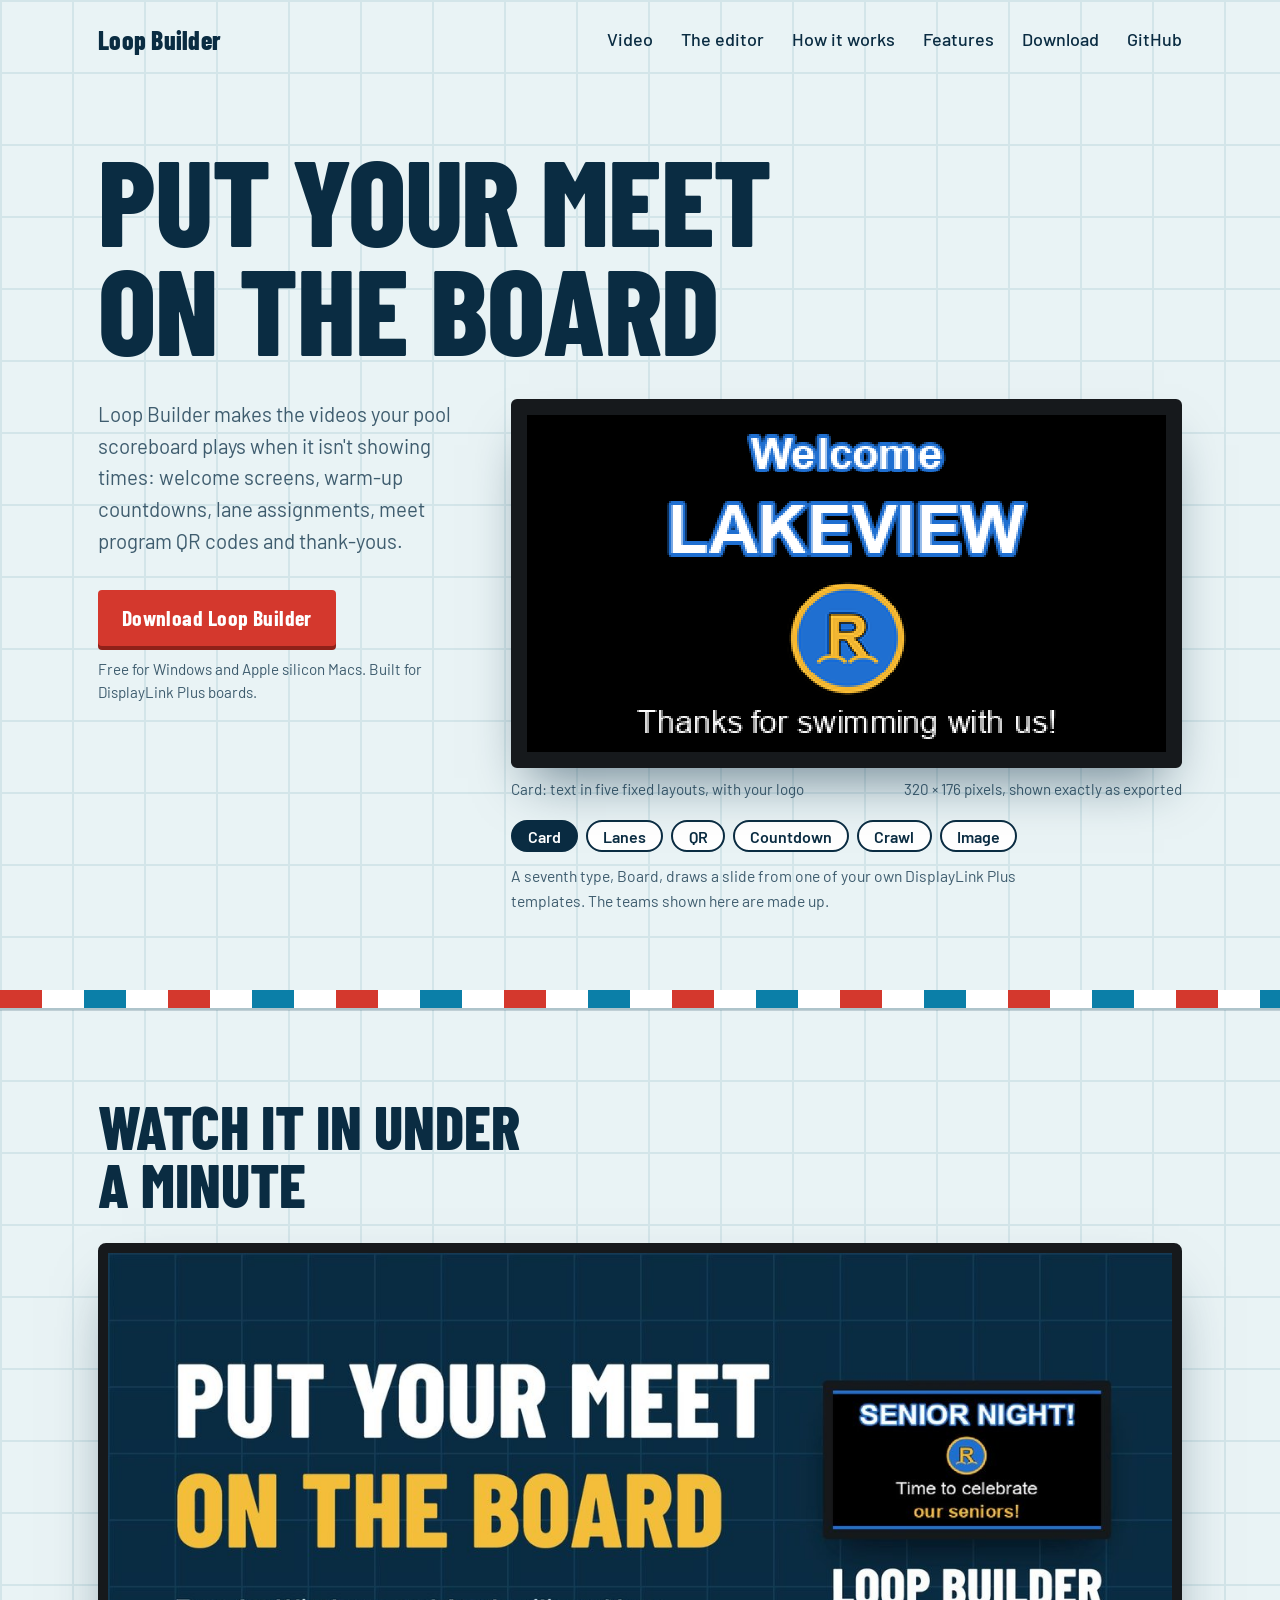
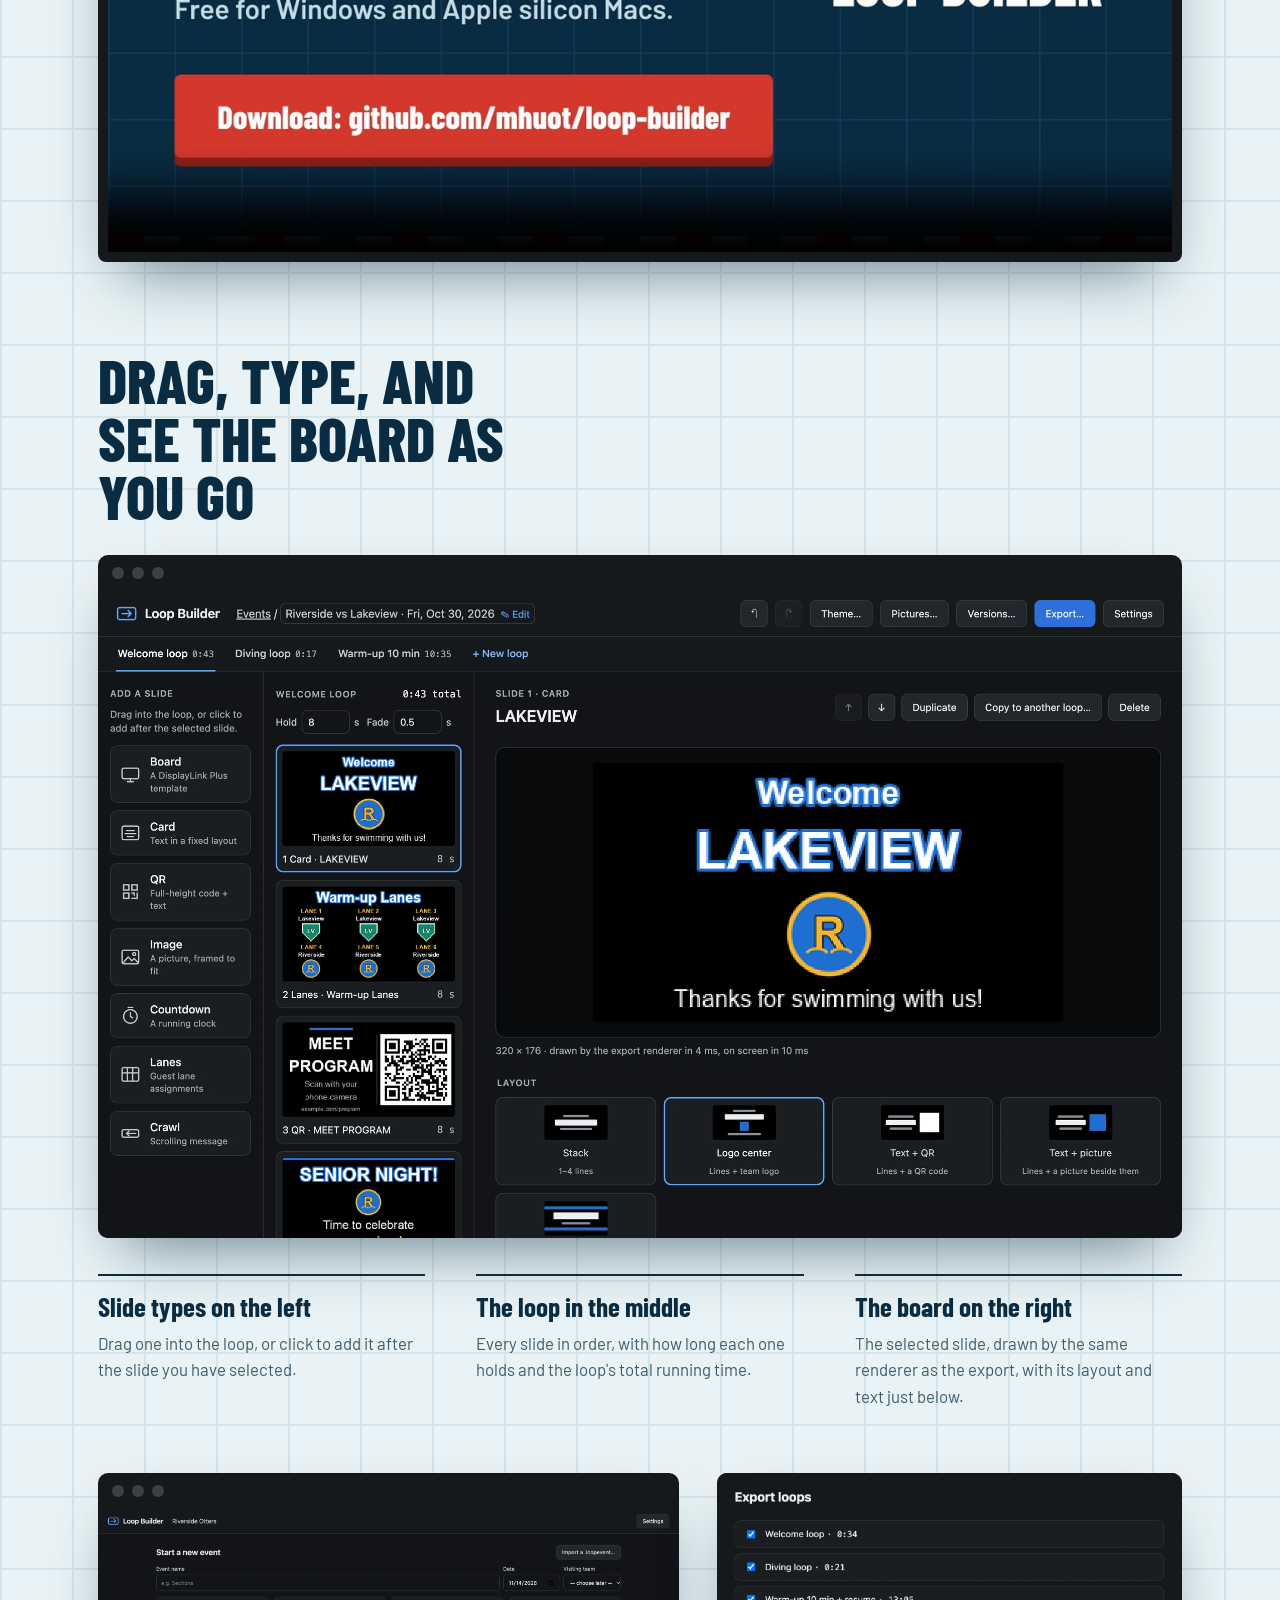
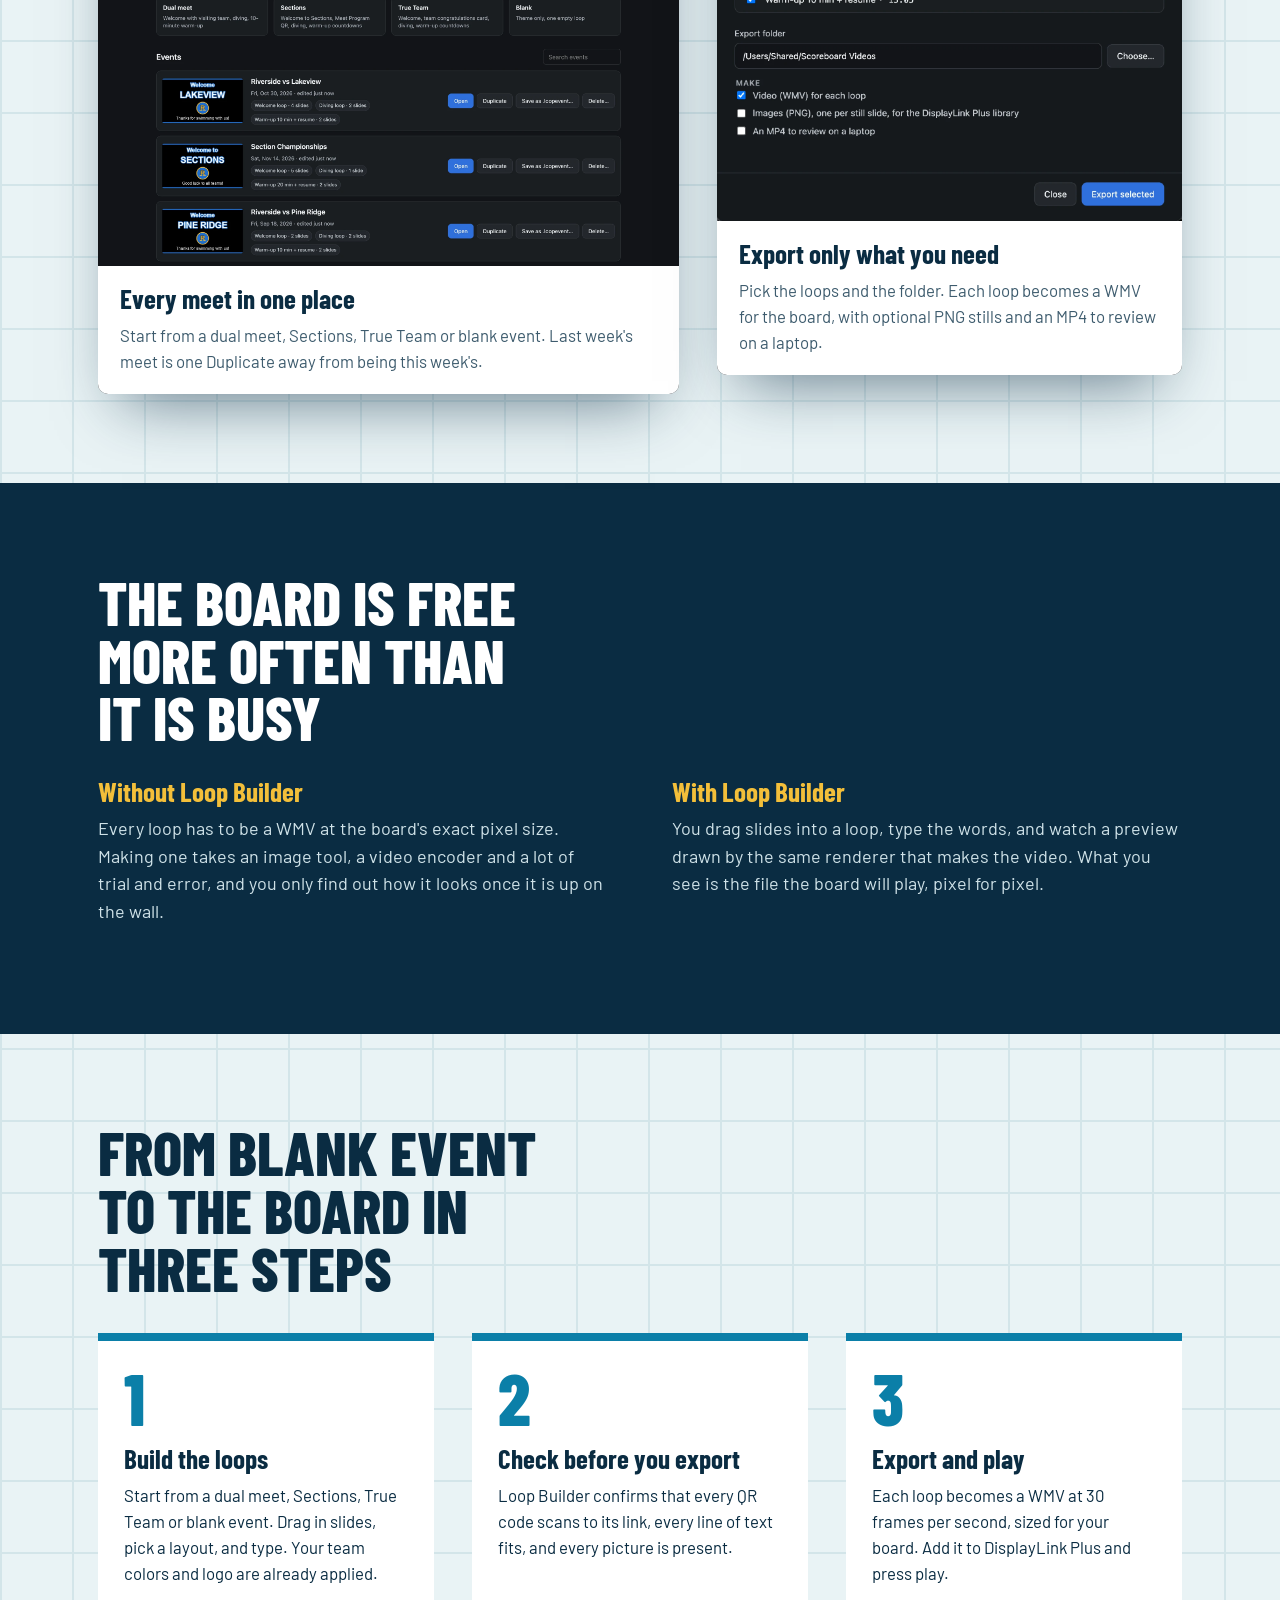
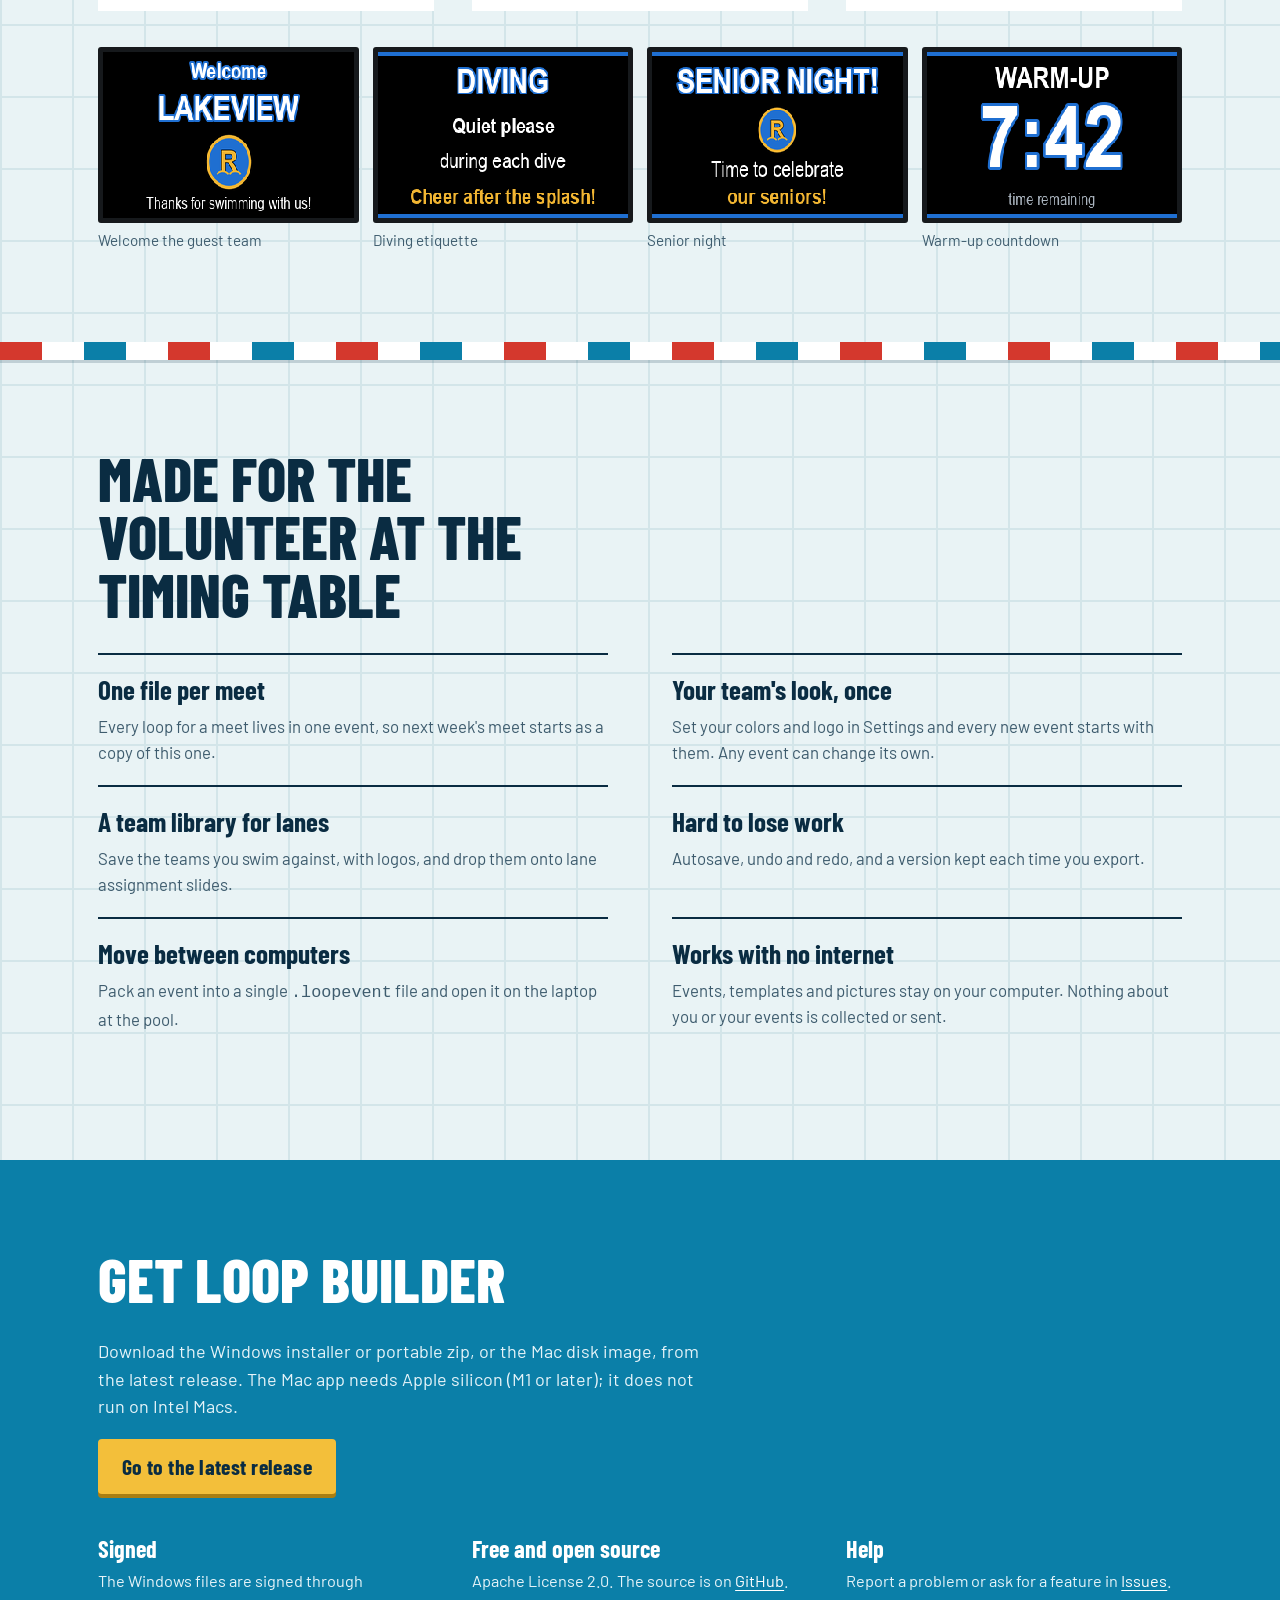
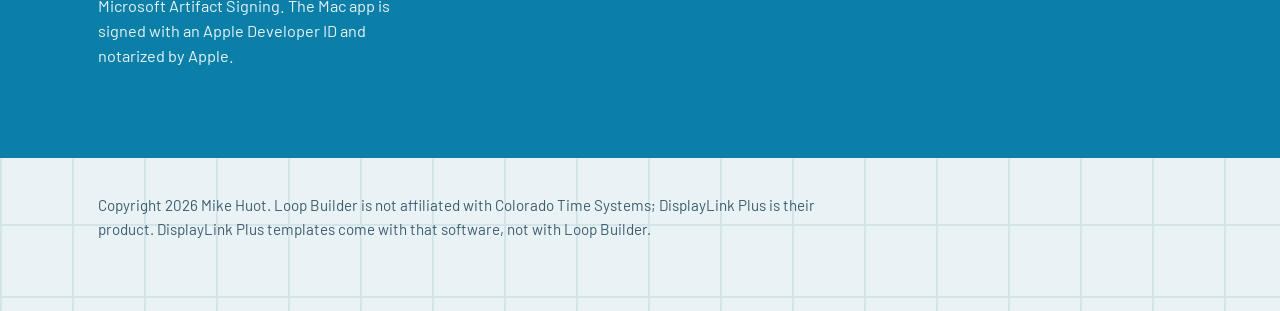
<file: docs/index.html>
<!doctype html>
<html lang="en">
<head>
<meta charset="utf-8">
<meta name="viewport" content="width=device-width, initial-scale=1">
<title>Loop Builder: video loops for swim scoreboards</title>
<meta name="description" content="Loop Builder makes the welcome screens, countdowns, lane assignments and QR slides that play on a DisplayLink Plus swim scoreboard. Free, for Windows and Apple silicon Macs.">
<link rel="preconnect" href="https://fonts.googleapis.com">
<link rel="preconnect" href="https://fonts.gstatic.com" crossorigin>
<link href="https://fonts.googleapis.com/css2?family=Barlow+Condensed:wght@500;700;800&family=Barlow:wght@400;500;600&display=swap" rel="stylesheet">
<style>
  :root {
    --tile: #e9f3f5;
    --grout: #d3e5e9;
    --water: #0b7fa8;
    --deep: #0a2c42;
    --rope: #d4382d;
    --buoy: #f3bf3a;
    --paper: #ffffff;
    --ink: #0a2c42;
    --ink-soft: #3e5c6e;
    --display: "Barlow Condensed", "Arial Narrow", sans-serif;
    --body: "Barlow", "Helvetica Neue", Arial, sans-serif;
    --measure: 62ch;
    --gutter: clamp(16px, 4vw, 48px);
  }
  * { box-sizing: border-box; }
  html { scroll-behavior: smooth; }
  body {
    margin: 0;
    font-family: var(--body);
    font-size: 1.125rem;
    line-height: 1.55;
    color: var(--ink);
    background-color: var(--tile);
    /* pool tile: a square grid of grout lines */
    background-image:
      linear-gradient(var(--grout) 2px, transparent 2px),
      linear-gradient(90deg, var(--grout) 2px, transparent 2px);
    background-size: 72px 72px;
  }
  a { color: var(--water); text-underline-offset: 0.18em; }
  a:focus-visible, button:focus-visible { outline: 3px solid var(--rope); outline-offset: 3px; }
  .wrap { max-width: 1180px; margin: 0 auto; padding: 0 var(--gutter); }

  /* ---------- top bar ---------- */
  .top { display: flex; align-items: center; justify-content: space-between; gap: 16px; padding: 20px 0; }
  .name { font-family: var(--display); font-weight: 800; font-size: 1.6rem; letter-spacing: 0.01em; color: var(--deep); text-decoration: none; }
  .top nav { display: flex; gap: clamp(12px, 2.5vw, 28px); font-weight: 500; }
  .top nav a { color: var(--deep); text-decoration: none; }
  .top nav a:hover { text-decoration: underline; }

  /* ---------- hero ---------- */
  .hero { padding: clamp(24px, 5vw, 64px) 0 clamp(40px, 6vw, 80px); }
  .hero h1 {
    font-family: var(--display);
    font-weight: 800;
    font-size: clamp(3.2rem, 9.5vw, 8rem);
    line-height: 0.9;
    letter-spacing: -0.01em;
    text-transform: uppercase;
    margin: 0 0 0.3em;
    color: var(--deep);
    max-width: 14ch;
  }
  .hero .lede { max-width: 46ch; font-size: clamp(1.15rem, 1.6vw, 1.4rem); margin: 0 0 1.6em; color: var(--ink-soft); }
  .hero-grid { display: grid; grid-template-columns: minmax(0, 0.7fr) minmax(0, 1.3fr); gap: clamp(24px, 4vw, 56px); align-items: start; }
  .actions { display: flex; flex-wrap: wrap; gap: 12px 20px; align-items: center; }
  .btn {
    display: inline-block; font-family: var(--display); font-weight: 700; font-size: 1.35rem; letter-spacing: 0.02em;
    padding: 0.5em 1.1em; background: var(--rope); color: #fff; text-decoration: none; border-radius: 4px;
    box-shadow: 0 4px 0 #8f2119;
  }
  .btn:hover { background: #bf2f25; }
  .btn:active { transform: translateY(2px); box-shadow: 0 2px 0 #8f2119; }
  .actions small { font-size: 0.95rem; color: var(--ink-soft); }

  /* ---------- the board ---------- */
  .board-mount { position: relative; }
  .board {
    position: relative;
    background: #000;
    border: clamp(8px, 1.4vw, 16px) solid #16191c;
    border-radius: 6px;
    box-shadow: 0 2px 0 #2c3136 inset, 0 28px 50px -18px rgba(10, 44, 66, 0.55);
    aspect-ratio: 320 / 176;
    overflow: hidden;
  }
  .board img {
    position: absolute; inset: 0; width: 100%; height: 100%;
    image-rendering: pixelated;
    opacity: 0; transition: opacity 0.5s ease;
  }
  .board img.on { opacity: 1; }
  /* LED pitch: one dark ring per board pixel */
  .board::after {
    content: ""; position: absolute; inset: 0; pointer-events: none;
    background-image: radial-gradient(circle, transparent 52%, rgba(0, 0, 0, 0.5) 78%);
    background-size: calc(100% / 320) calc(100% / 176);
  }
  .board-caption { display: flex; justify-content: space-between; gap: 12px; margin-top: 10px; font-size: 0.95rem; color: var(--ink-soft); }

  .types { list-style: none; display: flex; flex-wrap: wrap; gap: 8px; padding: 0; margin: 18px 0 0; }
  .types button {
    font: 600 1rem var(--body); color: var(--deep); background: var(--paper);
    border: 2px solid var(--deep); border-radius: 999px; padding: 0.3em 0.95em; cursor: pointer;
  }
  .types button[aria-pressed="true"] { background: var(--deep); color: #fff; }
  .types-note { margin: 12px 0 0; font-size: 0.98rem; color: var(--ink-soft); max-width: 60ch; }

  /* ---------- lane rope divider ---------- */
  .rope {
    height: 18px; border: 0; margin: 0;
    background: repeating-linear-gradient(90deg,
      var(--rope) 0 42px, #fff 42px 84px, var(--water) 84px 126px, #fff 126px 168px);
    box-shadow: 0 3px 0 rgba(10, 44, 66, 0.18);
  }

  /* ---------- sections ---------- */
  section { padding: clamp(48px, 7vw, 96px) 0; }
  h2 {
    font-family: var(--display); font-weight: 800; text-transform: uppercase;
    font-size: clamp(2.2rem, 5vw, 3.8rem); line-height: 0.95; margin: 0 0 0.5em; color: var(--deep);
    max-width: 16ch;
  }
  h3 { font-family: var(--display); font-weight: 700; font-size: 1.7rem; line-height: 1.1; margin: 0 0 0.3em; }
  p { margin: 0 0 1em; max-width: var(--measure); }

  .watch { padding-bottom: 0; }
  .promo { display: block; width: 100%; height: auto; margin-top: 1.5em; background: #000; border: 10px solid #16191c; border-radius: 8px; box-shadow: 0 30px 60px -24px rgba(10, 44, 66, 0.6); }
  .window { margin: 1.5em 0 0; background: #16191c; border-radius: 10px; overflow: hidden; box-shadow: 0 30px 60px -24px rgba(10, 44, 66, 0.6); }
  .window-bar { display: flex; gap: 8px; padding: 12px 14px; }
  .window-bar span { width: 12px; height: 12px; border-radius: 50%; background: #3a4046; }
  .window img { display: block; width: 100%; height: auto; }
  .callouts { list-style: none; padding: 0; margin: 2em 0 0; display: grid; grid-template-columns: repeat(3, minmax(0, 1fr)); gap: clamp(20px, 4vw, 56px); }
  .callouts li { border-top: 2px solid var(--deep); padding-top: 16px; }
  .callouts p { margin: 0; font-size: 1.05rem; color: var(--ink-soft); }

  .more-ui { display: grid; grid-template-columns: minmax(0, 1.25fr) minmax(0, 1fr); gap: clamp(20px, 3vw, 40px); align-items: start; margin-top: clamp(32px, 5vw, 64px); }
  .more-ui .window { margin: 0; }
  .more-ui figcaption { background: var(--paper); padding: 18px 22px 20px; }
  .more-ui figcaption p { margin: 0; font-size: 1.05rem; color: var(--ink-soft); }

  .why { background: var(--deep); color: #e3f0f4; }
  .why h2 { color: #fff; }
  .why .cols { display: grid; grid-template-columns: repeat(2, minmax(0, 1fr)); gap: clamp(24px, 5vw, 72px); }
  .why h3 { color: var(--buoy); }
  .why p { color: #cfe2e8; }

  .steps { list-style: none; counter-reset: step; padding: 0; margin: 2em 0 0; display: grid; grid-template-columns: repeat(3, minmax(0, 1fr)); gap: clamp(20px, 3vw, 40px); }
  .steps li { counter-increment: step; background: var(--paper); padding: 28px 26px 24px; border-top: 8px solid var(--water); }
  .steps li::before {
    content: counter(step); display: block; font-family: var(--display); font-weight: 800;
    font-size: 4.5rem; line-height: 0.8; color: var(--water); margin-bottom: 0.25em;
  }
  .steps p { font-size: 1.05rem; margin: 0; }

  .facts { display: grid; grid-template-columns: repeat(2, minmax(0, 1fr)); gap: 0 clamp(24px, 5vw, 72px); margin-top: 1.5em; padding: 0; list-style: none; }
  .facts li { padding: 20px 0; border-top: 2px solid var(--deep); }
  .facts p { margin: 0; font-size: 1.05rem; color: var(--ink-soft); }

  .strip { display: grid; grid-template-columns: repeat(4, minmax(0, 1fr)); gap: 14px; margin-top: 2em; }
  .strip figure { margin: 0; }
  .strip img { display: block; width: 100%; image-rendering: pixelated; border: 5px solid #16191c; border-radius: 3px; background: #000; }
  .strip figcaption { font-size: 0.95rem; margin-top: 6px; color: var(--ink-soft); }

  .get { background: var(--water); color: #fff; }
  .get h2 { color: #fff; }
  .get p { color: #e6f4f9; }
  .get a { color: #fff; }
  .get .btn { background: var(--buoy); color: var(--deep); box-shadow: 0 4px 0 #a97e12; }
  .get .btn:hover { background: #f7cb57; }
  .get dl { display: grid; grid-template-columns: repeat(3, minmax(0, 1fr)); gap: clamp(16px, 3vw, 40px); margin: 2em 0 0; }
  .get dt { font-family: var(--display); font-weight: 700; font-size: 1.5rem; }
  .get dd { margin: 0; color: #e6f4f9; font-size: 1.02rem; }

  footer { padding: 36px 0 56px; font-size: 0.95rem; color: var(--ink-soft); }
  footer p { max-width: 80ch; }

  @media (max-width: 860px) {
    .hero-grid, .why .cols, .steps, .facts, .get dl, .callouts, .more-ui { grid-template-columns: 1fr; }
    .strip { grid-template-columns: repeat(2, minmax(0, 1fr)); }
    .top nav a.optional { display: none; }
  }
  @media (prefers-reduced-motion: reduce) {
    html { scroll-behavior: auto; }
    .board img { transition: none; }
  }
</style>
</head>
<body>

<div class="wrap">
  <header class="top">
    <a class="name" href="#top">Loop Builder</a>
    <nav aria-label="Page">
      <a class="optional" href="#watch">Video</a>
      <a class="optional" href="#editor">The editor</a>
      <a class="optional" href="#how">How it works</a>
      <a class="optional" href="#features">Features</a>
      <a href="#get">Download</a>
      <a href="https://github.com/mhuot/loop-builder">GitHub</a>
    </nav>
  </header>

  <main id="top">
    <div class="hero">
      <h1>Put your meet on the board</h1>
      <div class="hero-grid">
        <div>
          <p class="lede">Loop Builder makes the videos your pool scoreboard plays when it isn't showing times: welcome screens, warm-up countdowns, lane assignments, meet program QR codes and thank-yous.</p>
          <div class="actions">
            <a class="btn" href="#get">Download Loop Builder</a>
            <small>Free for Windows and Apple silicon Macs. Built for DisplayLink Plus boards.</small>
          </div>
        </div>

        <div class="board-mount">
          <div class="board" id="board" role="img" aria-label="A scoreboard playing slides made with Loop Builder">
            <img src="shots/card.png" alt="" class="on" data-type="card">
            <img src="shots/lanes.png" alt="" data-type="lanes">
            <img src="shots/qr.png" alt="" data-type="qr">
            <img src="shots/countdown.webp" alt="" data-type="countdown">
            <img src="shots/crawl.webp" alt="" data-type="crawl">
            <img src="shots/image.png" alt="" data-type="image">
          </div>
          <div class="board-caption">
            <span id="caption">Card: text in five fixed layouts, with your logo</span>
            <span>320 × 176 pixels, shown exactly as exported</span>
          </div>
          <ul class="types" aria-label="Slide types">
            <li><button type="button" aria-pressed="true" data-show="card" data-caption="Card: text in five fixed layouts, with your logo">Card</button></li>
            <li><button type="button" aria-pressed="false" data-show="lanes" data-caption="Lanes: guest teams by lane, from your team library">Lanes</button></li>
            <li><button type="button" aria-pressed="false" data-show="qr" data-caption="QR: checked to make sure it scans to your link">QR</button></li>
            <li><button type="button" aria-pressed="false" data-show="countdown" data-caption="Countdown: warm-ups and breaks, to the second">Countdown</button></li>
            <li><button type="button" aria-pressed="false" data-show="crawl" data-caption="Crawl: a message that scrolls across the board">Crawl</button></li>
            <li><button type="button" aria-pressed="false" data-show="image" data-caption="Image: any picture, framed to fit, with an optional pan">Image</button></li>
          </ul>
          <p class="types-note">A seventh type, Board, draws a slide from one of your own DisplayLink Plus templates. The teams shown here are made up.</p>
        </div>
      </div>
    </div>
  </main>
</div>

<hr class="rope" aria-hidden="true">

<section class="watch" id="watch">
  <div class="wrap">
    <h2>Watch it in under a minute</h2>
    <video class="promo" controls preload="none" poster="shots/promo-poster.jpg" width="1920" height="1080">
      <source src="loop-builder-promo.mp4" type="video/mp4">
      <a href="loop-builder-promo.mp4">Download the video (MP4)</a>
    </video>
  </div>
</section>

<section class="editor" id="editor">
  <div class="wrap">
    <h2>Drag, type, and see the board as you go</h2>
    <figure class="window">
      <div class="window-bar" aria-hidden="true"><span></span><span></span><span></span></div>
      <img src="shots/editor.webp" width="2160" height="1290" alt="The Loop Builder editor: slide types on the left, the loop's slides in the middle, and a large preview of the selected welcome slide with its layout choices on the right.">
    </figure>
    <ul class="callouts">
      <li><h3>Slide types on the left</h3><p>Drag one into the loop, or click to add it after the slide you have selected.</p></li>
      <li><h3>The loop in the middle</h3><p>Every slide in order, with how long each one holds and the loop's total running time.</p></li>
      <li><h3>The board on the right</h3><p>The selected slide, drawn by the same renderer as the export, with its layout and text just below.</p></li>
    </ul>
    <div class="more-ui">
      <figure class="window">
        <div class="window-bar" aria-hidden="true"><span></span><span></span><span></span></div>
        <img src="shots/home.webp" width="2160" height="1328" loading="lazy" alt="The events home: four starters (Dual meet, Sections, True Team and Blank) above a list of three saved events, each with a thumbnail, its loops and Open, Duplicate, Save and Delete buttons.">
        <figcaption><h3>Every meet in one place</h3><p>Start from a dual meet, Sections, True Team or blank event. Last week's meet is one Duplicate away from being this week's.</p></figcaption>
      </figure>
      <figure class="window">
        <img src="shots/export.webp" width="1433" height="1073" loading="lazy" alt="The Export loops dialog: three loops ticked with their running times, an export folder, and choices to make a WMV video for each loop, PNG images of still slides, and an MP4 to review.">
        <figcaption><h3>Export only what you need</h3><p>Pick the loops and the folder. Each loop becomes a WMV for the board, with optional PNG stills and an MP4 to review on a laptop.</p></figcaption>
      </figure>
    </div>
  </div>
</section>

<section class="why">
  <div class="wrap">
    <h2>The board is free more often than it is busy</h2>
    <div class="cols">
      <div>
        <h3>Without Loop Builder</h3>
        <p>Every loop has to be a WMV at the board's exact pixel size. Making one takes an image tool, a video encoder and a lot of trial and error, and you only find out how it looks once it is up on the wall.</p>
      </div>
      <div>
        <h3>With Loop Builder</h3>
        <p>You drag slides into a loop, type the words, and watch a preview drawn by the same renderer that makes the video. What you see is the file the board will play, pixel for pixel.</p>
      </div>
    </div>
  </div>
</section>

<section id="how">
  <div class="wrap">
    <h2>From blank event to the board in three steps</h2>
    <ol class="steps">
      <li>
        <h3>Build the loops</h3>
        <p>Start from a dual meet, Sections, True Team or blank event. Drag in slides, pick a layout, and type. Your team colors and logo are already applied.</p>
      </li>
      <li>
        <h3>Check before you export</h3>
        <p>Loop Builder confirms that every QR code scans to its link, every line of text fits, and every picture is present.</p>
      </li>
      <li>
        <h3>Export and play</h3>
        <p>Each loop becomes a WMV at 30 frames per second, sized for your board. Add it to DisplayLink Plus and press play.</p>
      </li>
    </ol>

    <div class="strip">
      <figure><img src="shots/card.png" alt="Welcome slide for a guest team" width="320" height="176"><figcaption>Welcome the guest team</figcaption></figure>
      <figure><img src="shots/diving.png" alt="Diving etiquette slide" width="320" height="176"><figcaption>Diving etiquette</figcaption></figure>
      <figure><img src="shots/senior.png" alt="Senior night slide" width="320" height="176"><figcaption>Senior night</figcaption></figure>
      <figure><img src="shots/countdown.webp" alt="Warm-up countdown, ticking down from 7:42" width="320" height="176"><figcaption>Warm-up countdown</figcaption></figure>
    </div>
  </div>
</section>

<hr class="rope" aria-hidden="true">

<section id="features">
  <div class="wrap">
    <h2>Made for the volunteer at the timing table</h2>
    <ul class="facts">
      <li><h3>One file per meet</h3><p>Every loop for a meet lives in one event, so next week's meet starts as a copy of this one.</p></li>
      <li><h3>Your team's look, once</h3><p>Set your colors and logo in Settings and every new event starts with them. Any event can change its own.</p></li>
      <li><h3>A team library for lanes</h3><p>Save the teams you swim against, with logos, and drop them onto lane assignment slides.</p></li>
      <li><h3>Hard to lose work</h3><p>Autosave, undo and redo, and a version kept each time you export.</p></li>
      <li><h3>Move between computers</h3><p>Pack an event into a single <code>.loopevent</code> file and open it on the laptop at the pool.</p></li>
      <li><h3>Works with no internet</h3><p>Events, templates and pictures stay on your computer. Nothing about you or your events is collected or sent.</p></li>
    </ul>
  </div>
</section>

<section class="get" id="get">
  <div class="wrap">
    <h2>Get Loop Builder</h2>
    <p>Download the Windows installer or portable zip, or the Mac disk image, from the latest release. The Mac app needs Apple silicon (M1 or later); it does not run on Intel Macs.</p>
    <p><a class="btn" href="https://github.com/mhuot/loop-builder/releases/latest">Go to the latest release</a></p>
    <dl>
      <div><dt>Signed</dt><dd>The Windows files are signed through Microsoft Artifact Signing. The Mac app is signed with an Apple Developer ID and notarized by Apple.</dd></div>
      <div><dt>Free and open source</dt><dd>Apache License 2.0. The source is on <a href="https://github.com/mhuot/loop-builder">GitHub</a>.</dd></div>
      <div><dt>Help</dt><dd>Report a problem or ask for a feature in <a href="https://github.com/mhuot/loop-builder/issues">Issues</a>.</dd></div>
    </dl>
  </div>
</section>

<footer>
  <div class="wrap">
    <p>Copyright 2026 Mike Huot. Loop Builder is not affiliated with Colorado Time Systems; DisplayLink Plus is their product. DisplayLink Plus templates come with that software, not with Loop Builder.</p>
  </div>
</footer>

<script>
  (function () {
    var slides = document.querySelectorAll("#board img");
    var buttons = document.querySelectorAll(".types button");
    var caption = document.getElementById("caption");
    var index = 0, timer = null;

    function show(i) {
      index = i;
      var type = buttons[i].dataset.show;
      slides.forEach(function (s) { s.classList.toggle("on", s.dataset.type === type); });
      buttons.forEach(function (b, k) { b.setAttribute("aria-pressed", k === i ? "true" : "false"); });
      caption.textContent = buttons[i].dataset.caption;
    }
    function stop() { if (timer) { clearInterval(timer); timer = null; } }

    buttons.forEach(function (b, i) {
      b.addEventListener("click", function () { stop(); show(i); });
    });
    // plays like a loop until someone picks a slide
    if (!window.matchMedia("(prefers-reduced-motion: reduce)").matches) {
      timer = setInterval(function () { show((index + 1) % buttons.length); }, 4000);
    }
  })();
</script>
</body>
</html>
</file>
